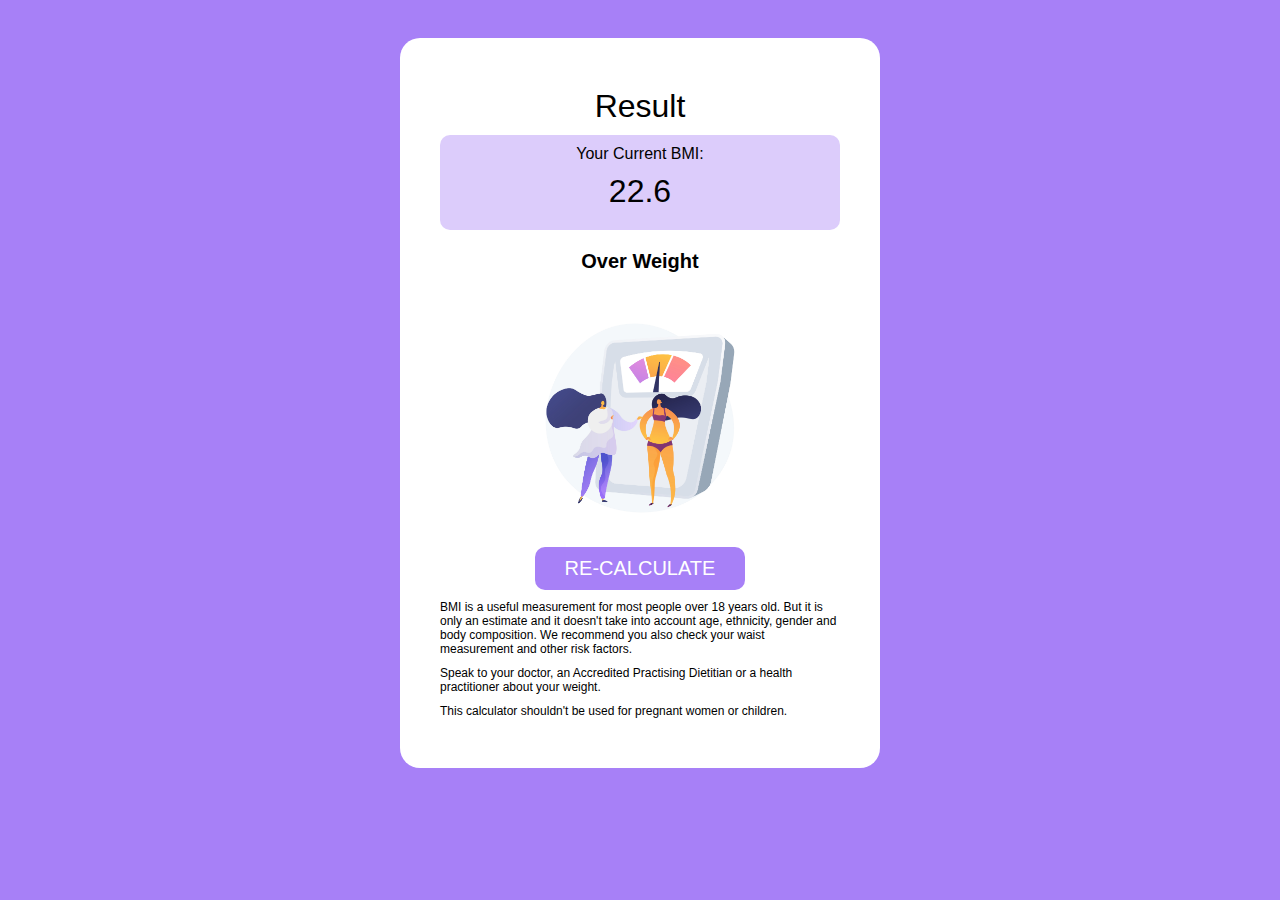
<file: result.html>
<!DOCTYPE html>
<html lang="en">
<head>
    <meta charset="UTF-8">
    <meta name="viewport" content="width=device-width, initial-scale=1.0">
    <title>Your Result</title>
    <link rel="stylesheet" href="style.css">
</head>
<body>
    <div class="container">
        <h1>Result</h1>
        <div class="result-card">
            <p>Your Current BMI:</p>
            <h1>22.6</h1>
        </div>
        <p id="condition">Over Weight</p>
        <img class="result-pic" src="png.jpg" alt="">
        <input type="button" name="re-calculate" id="calculate" value="RE-CALCULATE" onclick="history.back()">
        <div class="discription">
            <p>BMI is a useful measurement for most people over 18 years old. But it is only an
                estimate and it doesn't take into account age, ethnicity, gender and body
                composition. We recommend you also check your waist measurement and other
                risk factors.</p>
            <p>Speak to your doctor, an Accredited Practising Dietitian or a health practitioner
about your weight.</p>
                <p>
                    This calculator shouldn't be used for pregnant women or children.
                </p>
        </div>
    </div>
</body>
</html>
</file>
<file: style.css>
body{
    display: flex;
    align-items: center;
    justify-content: center;
    font-family: 'Poppins', sans-serif;
    background-color: #a780f7;
}
.container{
    margin-top: 30px;
    background-color: lemonchiffon;
    text-align: center;
    width: 400px;
    padding: 40px;
    border-radius: 20px;
    background-color: #ffffff;
}
h1{
    font-weight: 400;;
    margin: 10px;
}
.button{
    display: flex;
    justify-content: center;
    flex-direction: row;
    margin-bottom: 20px;
}
.button .gender{
    background-color: #dcccfb;
    width: 150px;
    padding: 20px;
    border-radius: 10px;
    font-weight: 200;
    border: none; 
    margin: 10px;
    margin-bottom: 10px;
}
.button .gender h1{
    margin: 5px;
    font-size: 20px;
    font-family: 'Segoe UI', Tahoma, Geneva, Verdana, sans-serif;
}
.fa-mars, .fa-venus{
    font-size: 60px;
    width: auto;
}
.sliders{
    display: flex;
    flex-direction: column;
    gap: 8px;
    margin-bottom: 20px;
}
#calculate{
    background-color: #a780f7;
    color: #ffffff;
    border: none; 
    font-size: 20px;
    border-radius: 10px;
    font-family: 'Segoe UI', Tahoma, Geneva, Verdana, sans-serif;
    padding-left: 30px;
    padding-right: 30px;
    padding-top: 10px;
    padding-bottom: 10px;
    margin-bottom: 10px;
    cursor: pointer;
}
.gender:hover{
    background-color: #a780f7;
    color: #ffffff;
    cursor: pointer;
}
.female:hover{
    color: #ffffff;
}
input[type="range"] {
    accent-color: #dcccfb;
    border: none;
  }
  input[type="range"]:hover{
    accent-color: #a780f7;
  }
  p{
    margin: 0px;
    padding: 0px;
  }
  .sliders p{
    color: rgb(79, 79, 79);
  }
  .result-card{
    background-color: #dcccfb;
    border-radius: 10px;
    padding: 10px;
  }
  .discription p{
    align-items: end;
    margin-bottom: 10px;
    text-align: left;
    font-size: 12px;
  }
  #condition{
    font-weight: 600;
    font-family: 'Segoe UI', Tahoma, Geneva, Verdana, sans-serif;
    font-size: 20px;
    margin: 20px;
  }
  .result-pic{
    width: 250px;
  }
</file>
